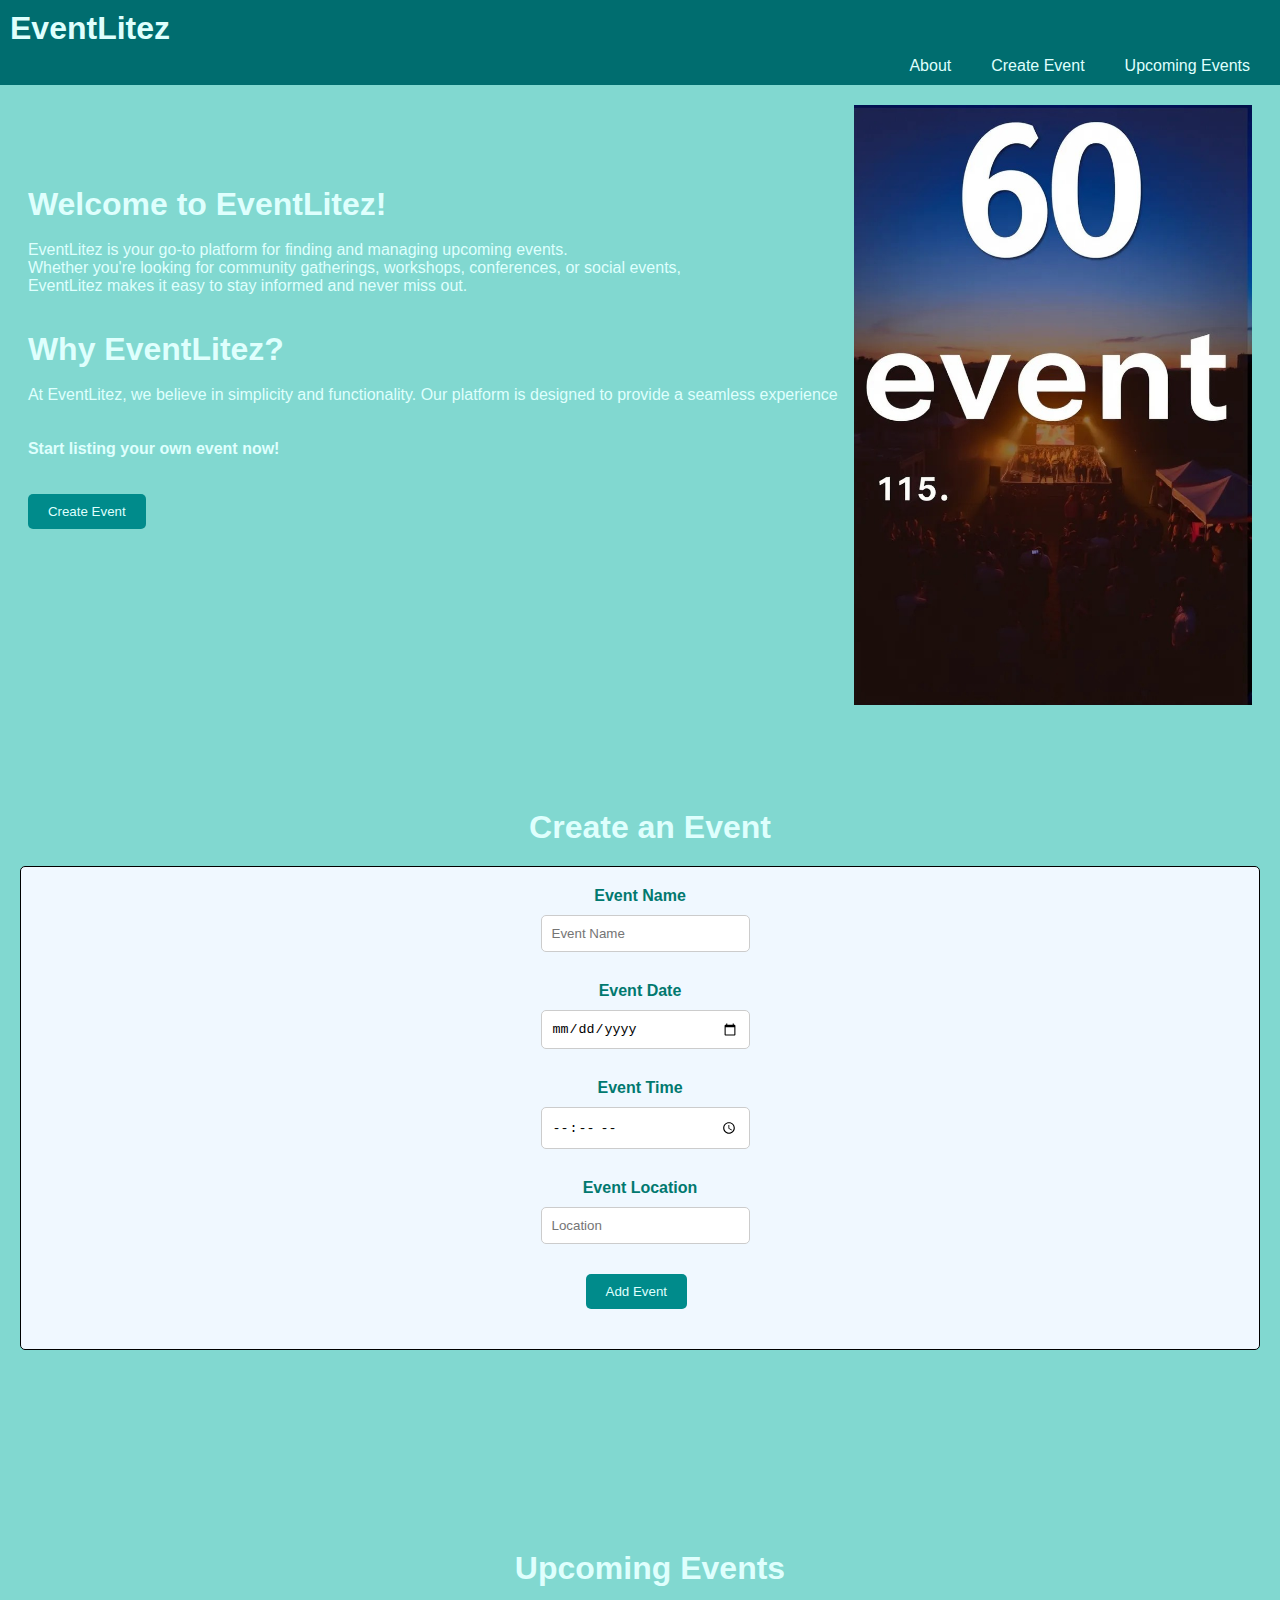
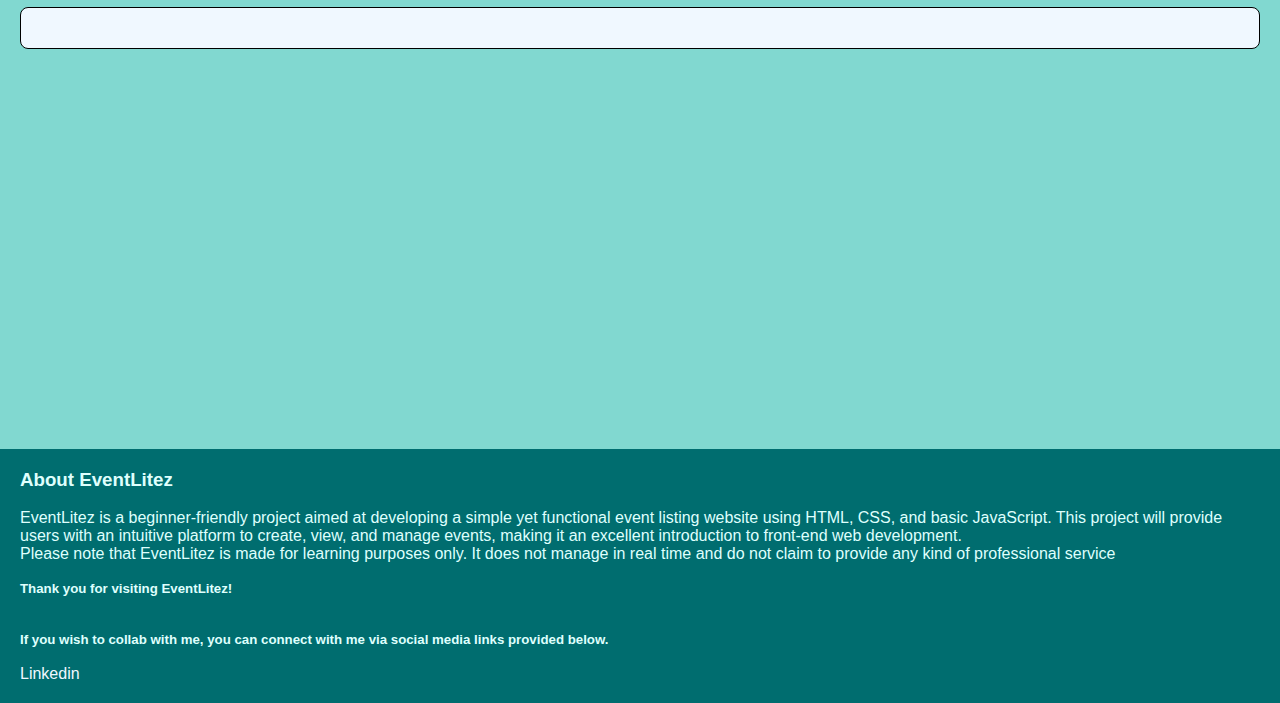
<file: EventLitez/index.html>
<!DOCTYPE html>
<html lang="en">

<head>
    <meta charset="UTF-8">
    <meta name="viewport" content="width=device-width, initial-scale=1.0">
    <title>EventLitez</title>
    <link rel="Website icon" href="assets/logo.jpg">
    <link rel="stylesheet" href="style.css">
</head>

<body>
    <header>
        <nav>
            <div class="left">
                <h1>EventLitez</h1>
            </div>
            <div class="right">
                <ul>
                    <li><a href="#about">About</a></li>
                    <li><a href="#create">Create Event</a></li>
                    <li><a href="#view">Upcoming Events</a></li>
                </ul>
            </div>
        </nav>
    </header>

    <div class="main">
        <div class="info">
            <h1>Welcome to EventLitez!</h1><br>
            <p>EventLitez is your go-to platform for finding and managing upcoming events. <br> Whether you're looking
                for community gatherings,
                workshops, conferences, or social events, <br> EventLitez makes it easy to stay informed and never miss
                out.</p> <br><br>

            <h1>Why EventLitez?</h1><br>
            <p>At EventLitez, we believe in simplicity and functionality. Our platform is designed to provide a seamless
                experience</p><br><br>

            <h4>Start listing your own event now!</h4><br><br> <a href="#create"><button class="create-button">Create
                    Event</button></a>
        </div>
        <div class="banner">
            <img src="assets/banner.png" alt="banner">
        </div>
    </div>

    <div id="create"></div>
    <h1 class="heading">Create an Event</h1>
    <div class="event-form">
        <form id="eventForm">
            <label>Event Name</label>
            <input type="text" id="eventName" placeholder="Event Name" required><br>
            <label>Event Date</label>
            <input type="date" id="eventDate" required><br>
            <label>Event Time</label>
            <input type="time" id="eventTime" required><br>
            <label>Event Location</label>
            <input type="text" id="eventLocation" placeholder="Location" required><br>
            <button type="submit">Add Event</button>
        </form>
    </div>

    <div id="view"></div>
    <h1 class="heading">Upcoming Events</h1>

    <div class="event-container">
        <ul id="eventList"></ul>
    </div>

    <div id="about"></div>
    <footer>
        <div class="container">
            <div class="idea">
                <h3>About EventLitez</h3><br>
                <p>
                    EventLitez is a beginner-friendly project aimed at developing a simple yet functional event listing
                    website using HTML, CSS,
                    and basic JavaScript. This project will provide users with an intuitive platform to create, view,
                    and manage events, making
                    it an excellent introduction to front-end web development.</p>
                <p>Please note that EventLitez is made for learning purposes only. It does not manage in real time and
                    do not claim to provide
                    any kind of professional service
                </p><br>
                <h5>Thank you for visiting EventLitez!</h5><br><br>
            </div>

            <div class="links">
                <h5>If you wish to collab with me, you can connect with me via social media links provided below.</h5>
                <br>
                <ul>
                    <a href="https://www.linkedin.com/in/anmollpandyaa">Linkedin</a>
                </ul>
            </div>
        </div>
    </footer>

    <script src="script.js"></script>
</body>

</html>
</file>
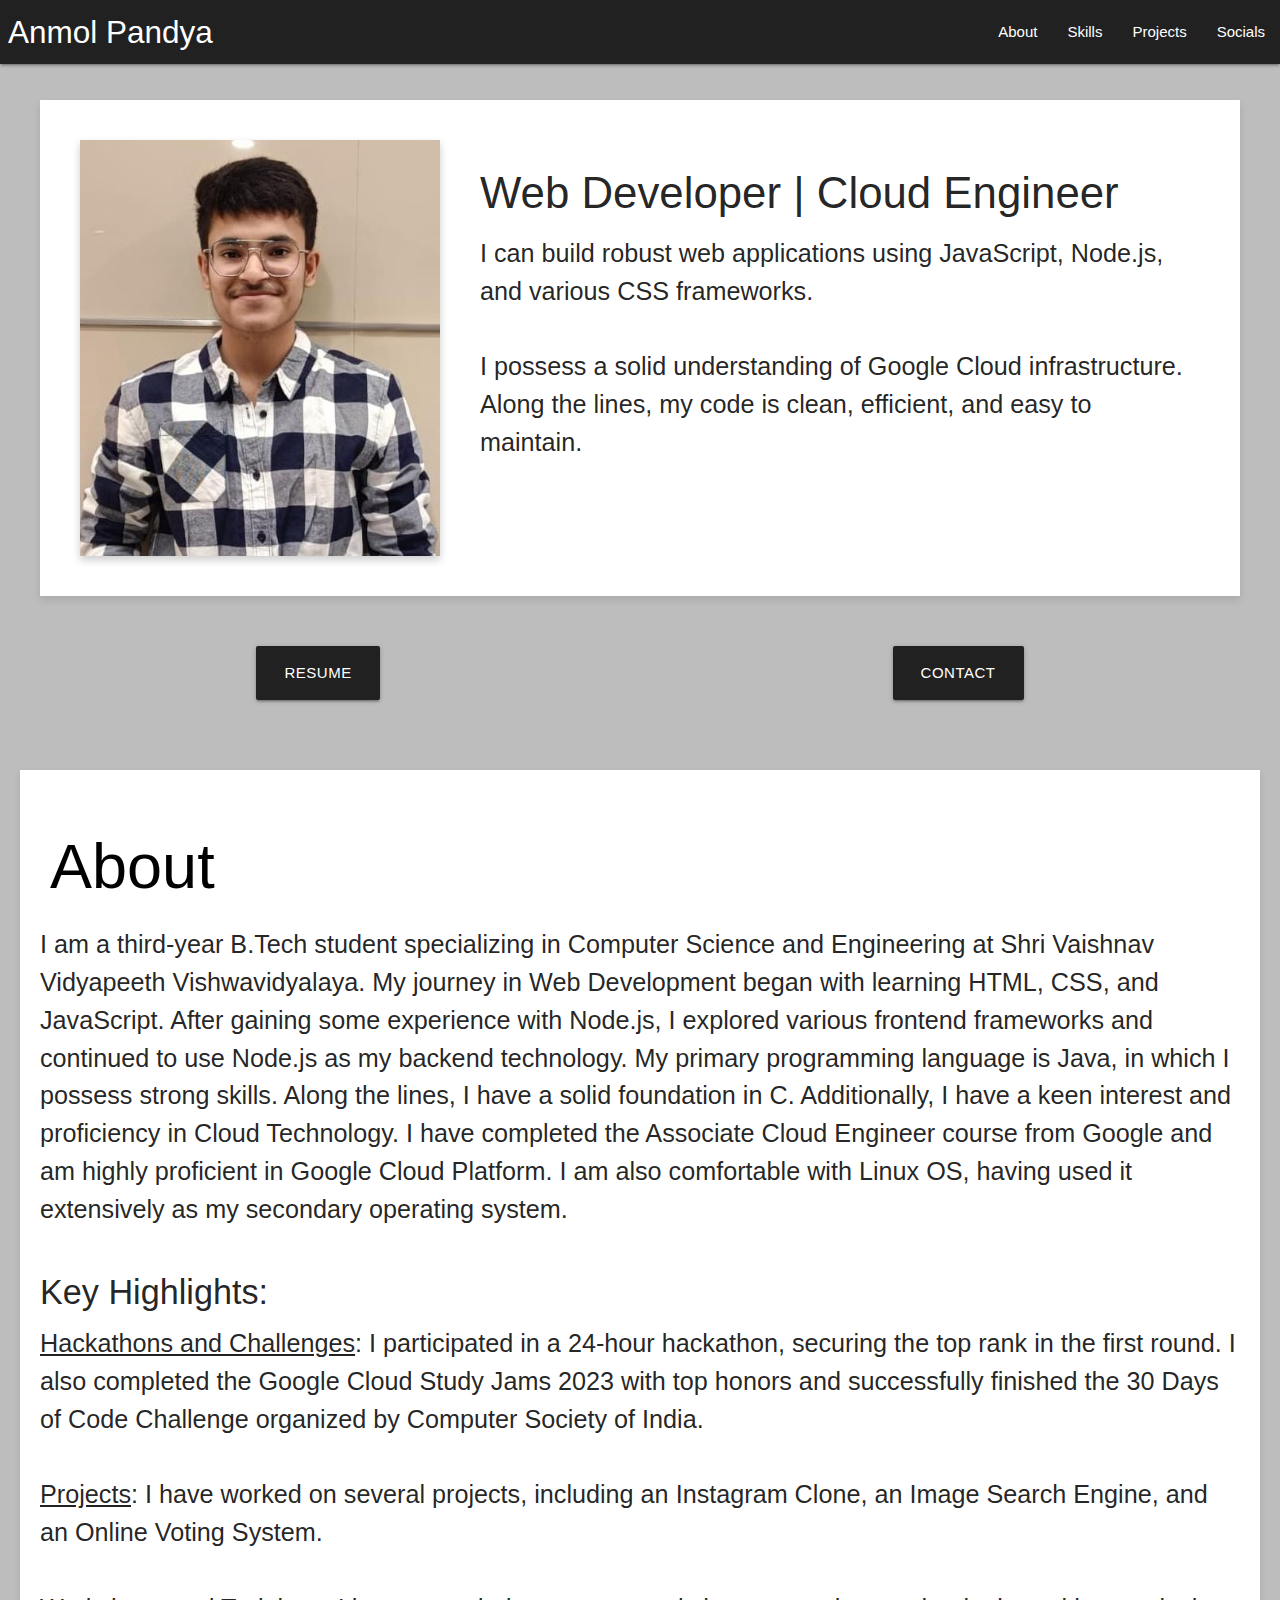
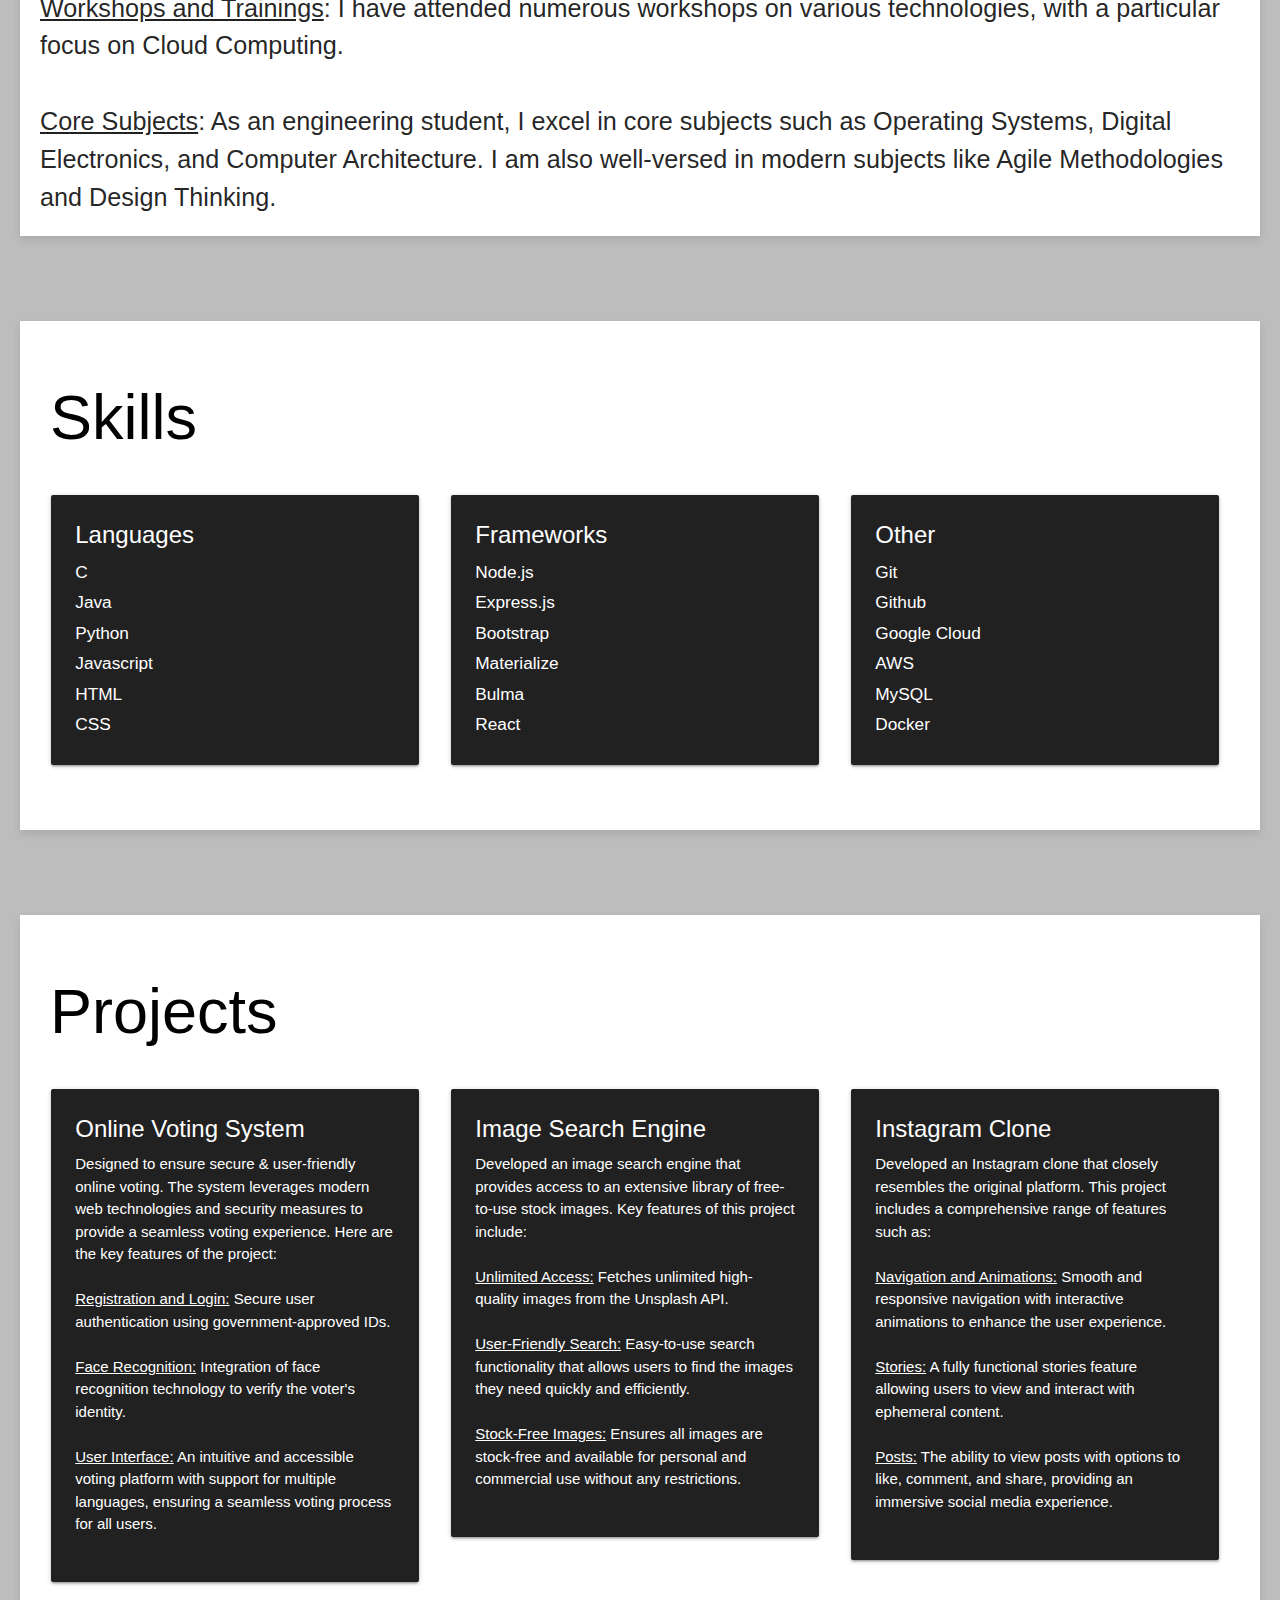
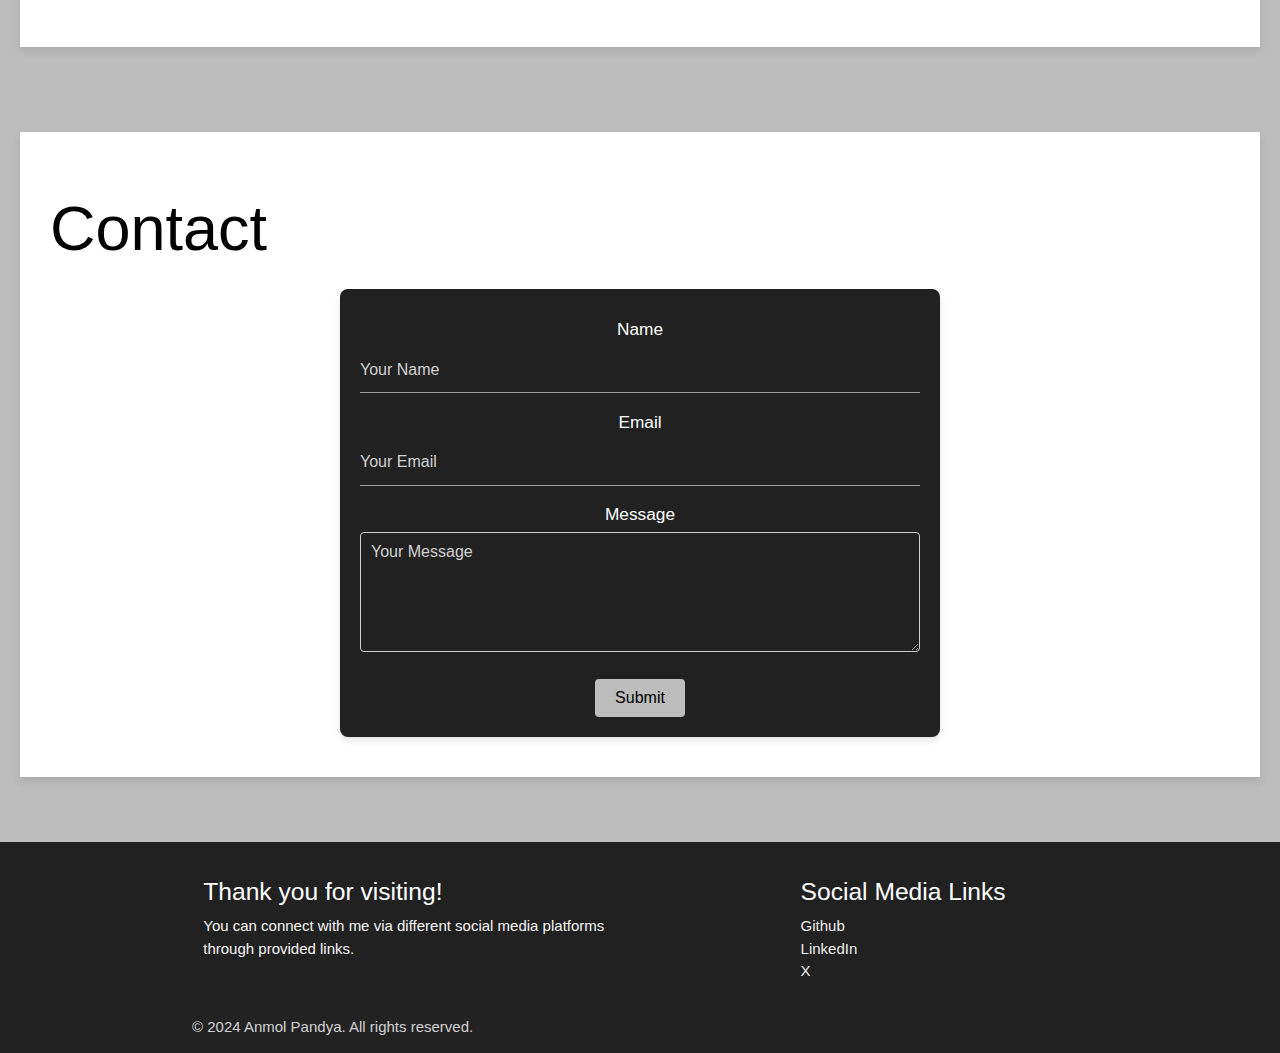
<file: Portfolio/index.html>
<!DOCTYPE html>
<html lang="en">

<head>
  <meta charset="UTF-8">
  <meta name="viewport" content="width=device-width, initial-scale=1.0">
  <link rel="Website Icon" type="jpg" href="assets/logo.png">
  <link rel="stylesheet" href="style.css">
  <link href="https://fonts.googleapis.com/icon?family=Material+Icons" rel="stylesheet">
  <link rel="stylesheet" href="https://cdnjs.cloudflare.com/ajax/libs/materialize/1.0.0/css/materialize.min.css">
  <link rel="stylesheet" href="https://cdnjs.cloudflare.com/ajax/libs/font-awesome/6.4.2/css/all.min.css"
    integrity="sha512-z3gLpd7yknf1YoNbCzqRKc4qyor8gaKU1qmn+CShxbuBusANI9QpRohGBreCFkKxLhei6S9CQXFEbbKuqLg0DA=="
    crossorigin="anonymous" referrerpolicy="no-referrer" />
  <title>Portfolio</title>
</head>

<body>

  <!--Navbar-->
  <nav>
    <div class="nav-wrapper grey darken-4">
      <a href="#!" class="brand-logo">Anmol Pandya</a>
      <a href="#" data-target="mobile-demo" class="sidenav-trigger"><i class="material-icons">menu</i></a>
      <ul class="right hide-on-med-and-down ">
        <li><a href="#about">About</a></li>
        <li><a href="#skills">Skills</a></li>
        <li><a href="#projects">Projects</a></li>
        <li><a href="#socials">Socials</a></li>
      </ul>
    </div>
  </nav>

  <ul class="sidenav" id="mobile-demo">
    <br><br><br>
    <li><a href="#about">About</a></li>
    <li><a href="#skills">Skills</a></li>
    <li><a href="#projects">Projects</a></li>
    <li><a href="#socials">Socials</a></li>
  </ul>

  <!--Home Page-->
  <div class="main-content">
    <div class="left-section">
      <img class="responsive-img" src="assets/picture.jpg">
    </div>
    <div class="right-section">
      <h3>Web Developer | Cloud Engineer</h3>
      <p class="flow-text">I can build robust web applications using JavaScript, Node.js, and various CSS
        frameworks.<br><br>
        I possess a solid understanding of Google Cloud infrastructure. Along the lines, my code is clean, efficient,
        and easy to maintain. </p><br>

    </div>
  </div>
  <div class="button-container">
    <a class="waves-effect waves-light btn-large grey darken-4" href="assets/Resume.docx" target="_blank">Resume</a>
    <a class="waves-effect waves-light btn-large grey darken-4" href="#contact">Contact</a>
  </div>

  <!--About Section-->
  <div id="about">
    <div class="about-container">
      <h1 class="heading">About</h1>
      <p class="flow-text">I am a third-year B.Tech student specializing in Computer Science and Engineering at Shri
        Vaishnav Vidyapeeth
        Vishwavidyalaya. My journey in Web Development began with learning HTML, CSS, and JavaScript. After gaining some
        experience with
        Node.js, I explored various frontend frameworks and continued to use Node.js as my backend technology.

        My primary programming language is Java, in which I possess strong skills. Along the lines, I have a solid
        foundation in C.
        Additionally, I have a keen interest and proficiency in Cloud Technology. I have completed the Associate Cloud
        Engineer course from
        Google and am
        highly proficient in Google Cloud Platform. I am also comfortable with Linux OS, having used it
        extensively as my secondary
        operating system.</p><br>

      <h4>Key Highlights:</h4>
      <p class="flow-text">

        <u>Hackathons and Challenges</u>: I participated in a 24-hour hackathon, securing the top rank in the first
        round. I also completed the Google Cloud Study Jams 2023 with top honors and successfully finished the 30 Days
        of Code Challenge
        organized by Computer Society of India. <br><br>

        <u>Projects</u>: I have worked on several projects, including an Instagram Clone, an Image Search Engine, and an
        Online Voting System. <br><br>

        <u>Workshops and Trainings</u>: I have attended numerous workshops on various technologies, with a particular
        focus on Cloud Computing. <br><br>

        <u>Core Subjects</u>: As an engineering student, I excel in core subjects such as Operating Systems, Digital
        Electronics, and Computer Architecture. I am also well-versed in modern subjects like Agile Methodologies and
        Design Thinking.
      </p>
    </div>
  </div>
  <br><br>

  <!--Skills section-->
  <div id="skills">
    <div class="about-container">
      <h1 class="heading">Skills</h1>
      <div class="card-container">
        <div class="row">
          <div class="col s12 m2 l3">
            <div class="card grey darken-4">
              <div class="card-content white-text">
                <span class="card-title">Languages</span>
                <ul>
                  <li>
                    <h6>C</h6>
                  </li>
                  <li>
                    <h6>Java</h6>
                  </li>
                  <li>
                    <h6>Python</h6>
                  </li>
                  <li>
                    <h6>Javascript</h6>
                  </li>
                  <li>
                    <h6>HTML</h6>
                  </li>
                  <li>
                    <h6>CSS</h6>
                  </li>
                </ul>
              </div>
            </div>
          </div>

          <div class="col s12 m2 l3">
            <div class="card grey darken-4">
              <div class="card-content white-text">
                <span class="card-title">Frameworks</span>
                <ul>
                  <li>
                    <h6>Node.js</h6>
                  </li>
                  <li>
                    <h6>Express.js</h6>
                  </li>
                  <li>
                    <h6>Bootstrap</h6>
                  </li>
                  <li>
                    <h6>Materialize</h6>
                  </li>
                  <li>
                    <h6>Bulma</h6>
                  </li>
                  <li>
                    <h6>React</h6>
                  </li>
                </ul>
              </div>
            </div>
          </div>

          <div class="col s12 m2 l3">
            <div class="card grey darken-4">
              <div class="card-content white-text">
                <span class="card-title">Other</span>
                <ul>
                  <li>
                    <h6>Git</h6>
                  </li>
                  <li>
                    <h6>Github</h6>
                  </li>
                  <li>
                    <h6>Google Cloud</h6>
                  </li>
                  <li>
                    <h6>AWS</h6>
                  </li>
                  <li>
                    <h6>MySQL</h6>
                  </li>
                  <li>
                    <h6>Docker</h6>
                  </li>
                </ul>
              </div>
            </div>
          </div>
        </div>
      </div>
    </div>
    <br><br>

    <!--Projects section-->
    <div id="projects"></div>
    <div class="about-container">
      <h1 class="heading">Projects</h1>
      <div class="card-container">
        <div class="row">
          <div class="col s12 m2 l3">
            <div class="card grey darken-4">
              <div class="card-content white-text">
                <span class="card-title">Online Voting System</span>
                <p>Designed to ensure secure & user-friendly online voting. The system leverages modern web technologies
                  and security measures to provide a seamless voting experience. Here are the key features of the
                  project:
                </p><br>
                <ul>
                  <li><u>Registration and Login:</u> Secure user authentication using government-approved IDs.
                  </li><br>
                  <li><u>Face Recognition:</u> Integration of face recognition technology to verify the voter's
                    identity.
                  </li><br>
                  <li><u>User Interface:</u> An intuitive and accessible voting platform with support for multiple
                    languages, ensuring a seamless voting process for all users.
                  </li><br>
                </ul>
              </div>
            </div>
          </div>

          <div class="col s12 m2 l3">
            <div class="card grey darken-4">
              <div class="card-content white-text">
                <span class="card-title">Image Search Engine</span>
                <p>Developed an image search engine that provides access to an extensive library of free-to-use stock
                  images. Key features of this project include:</p><br>
                <ul>
                  <li><u>Unlimited Access:</u> Fetches unlimited high-quality images from the Unsplash API.
                  </li><br>
                  <li><u>User-Friendly Search:</u> Easy-to-use search functionality that allows users to find the images
                    they need quickly and efficiently.
                  </li><br>
                  <li><u>Stock-Free Images:</u> Ensures all images are stock-free and available for personal and
                    commercial use without any restrictions.
                  </li><br>
                </ul>
              </div>
            </div>
          </div>

          <div class="col s12 m2 l3">
            <div class="card grey darken-4">
              <div class="card-content white-text">
                <span class="card-title">Instagram Clone</span>
                <p>Developed an Instagram clone that closely resembles the original platform. This project includes a
                  comprehensive range of features such as:</p><br>
                <ul>
                  <li><u>Navigation and Animations:</u> Smooth and responsive navigation with interactive animations to
                    enhance the user experience.
                  </li><br>
                  <li><u>Stories:</u> A fully functional stories feature allowing users to view and interact with
                    ephemeral content.
                  </li><br>
                  <li><u>Posts:</u> The ability to view posts with options to like, comment, and share, providing an
                    immersive social media experience.
                  </li><br>
                </ul>
              </div>
            </div>
          </div>
        </div>
      </div>
    </div>
    <br><br>

    <!--Contact section-->
    <div id="contact"></div>
    <div class="about-container">
      <h1 class="heading">Contact</h1>
      <div class="form-container">
        <form action="https://api.web3forms.com/submit" method="POST">
          <input type="hidden" name="access_key" value="7f54e357-c085-42b5-89bd-0d546227440b">
          <label for="name">
            <h6>Name</h6>
          </label>
          <input type="text" id="name-input" name="name" placeholder="Your Name" required>
          <label for="email">
            <h6>Email</h6>
          </label>
          <input type="email" id="email-input" name="email" placeholder="Your Email" required>
          <label for="msg">
            <h6>Message</h6>
          </label>
          <textarea id="message-textarea" name="message" placeholder="Your Message" required></textarea>
          <button type="submit" id="submit-button">Submit</button>
        </form>
      </div>
    </div>
    <br><br>

    <!--Footer-->
    <div id="socials"></div>
    <footer class="page-footer grey darken-4">
      <div class="container">
        <div class="row">
          <div class="col l6 s12">
            <h5 class="white-text">Thank you for visiting!</h5>
            <p class="grey-text text-lighten-4">You can connect with me via different social media platforms through
              provided links.</p>
          </div>
          <div class="col l4 offset-l2 s12">
            <h5 class="white-text">Social Media Links</h5>
            <ul>
              <li><a class="grey-text text-lighten-3" href="https://github.com/anmollpandyaa">Github</a></li>
              <li><a class="grey-text text-lighten-3" href="https://www.linkedin.com/in/anmollpandyaa">LinkedIn</a></li>
              <li><a class="grey-text text-lighten-3"
                  href="https://x.com/anmollpandyaa?t=EnnXYB8ilYQ5vm1iGd1tEw&s=08">X</a></li>
            </ul>
          </div>
        </div>
      </div>
      <div class="footer-copyright">
        <div class="container">
          © 2024 Anmol Pandya. All rights reserved.
        </div>
      </div>
    </footer>
    <script src="script.js"></script>
    <script src="https://cdnjs.cloudflare.com/ajax/libs/materialize/1.0.0/js/materialize.min.js"></script>
    <script src="https://cdnjs.cloudflare.com/ajax/libs/materialize/1.0.0/js/materialize.min.js"></script>
</body>

</html>
</file>
<file: EventLitez/style.css>
* {
    margin: 0px;
    padding: 0px;
}

body {
    font-family: Verdana, Geneva, Tahoma, sans-serif;
    background-color: #81D8D0;
    color: #DFFFFD;
}

html {
    scroll-behavior: smooth;
}

header {
    background-color: #006D6F;
    padding: 10px 0;
}

header h1 {
    color: #DFFFFD;
    padding-left: 10px;
    padding-bottom: 10px;
    font-size: xx-large;
    font-family: 'Lucida Sans', 'Lucida Sans Regular', 'Lucida Grande', 'Lucida Sans Unicode', Geneva, Verdana, sans-serif;
}

nav ul {
    display: flex;
    justify-content: flex-end;
    align-items: flex-end;
    margin: 0;
    padding: 0;
    padding-right: 10px;
}

nav ul li {
    list-style: none;
    margin: 0 20px;
}

nav ul li a {
    text-decoration: none;
    color: #DFFFFD;
}

nav ul li a:hover {
    color: gray;
}

h1,
h2 {
    color: #DFFFFD;
}

.heading {
    margin-left: 20px;
    margin-top: 20px;
    text-align: center;
}

.create-button {
    background-color: #008B8B;
    color: #DFFFFD;
    margin: 0px;
    font-family: Verdana, Geneva, Tahoma, sans-serif;
    margin-bottom: 100px;
}

.event-form {
    margin: 20px;
    padding: 20px;
    display: flex;
    align-items: center;
    justify-content: center;
    border: 1px solid black;
    border-radius: 5px;
    margin-bottom: 200px;
    background-color: aliceblue;
}

.event-container {
    margin: 20px;
    padding: 20px;
    display: flex;
    align-items: center;
    justify-content: center;
    border: 1px solid black;
    border-radius: 8px;
    margin-bottom: 400px;
    background-color: aliceblue;
    color: #01796F;
}

input,
select {
    width: 100%;
    padding: 8px;
    box-sizing: border-box;
    margin-top: 5px;
    border: 1px solid #ccc;
    border-radius: 4px;
    margin-bottom: 20px;
}

label {
    display: block;
    font-weight: bold;
    margin-bottom: 5px;
    text-align: center;
    color: #01796F;
}

form {
    margin-bottom: 20px;
}

input {
    padding: 10px;
    margin: 5px;
    border: 1px solid #ccc;
    border-radius: 5px;
    margin-bottom: 30px;
}

button {
    padding: 10px 20px;
    background-color: #008B8B;
    color: #DFFFFD;
    border: none;
    border-radius: 5px;
    margin-left: 50px;
    cursor: pointer;
    font-family: Verdana, Geneva, Tahoma, sans-serif;
}

button:hover {
    background-color: #3AB09E;
}

.main {
    padding: 20;
    margin: 20px;
    display: flex;
    justify-content: space-around;
    align-items: center;
    margin-bottom: 100px;
}

img {
    max-width: 600px;
    height: 600px;
}

footer {
    display: flex;
    justify-content: space-around;
    padding: 20px;
    background-color: #006D6F;
    color: #DFFFFD;
    bottom: 0;
    max-width: 100%;
}

footer .links ul a {
    text-decoration: none;
    color: aliceblue;
}

footer .container {
    display: flex;
    justify-content: space-between;
    flex-wrap: wrap;
}

@media only screen and (max-width: 768px) {
    .main {
        flex-direction: column;
        justify-content: space-around;
        align-items: center;
    }

    .info,
    .banner {
        margin: 10px 0;
    }
}
</file>
<file: Portfolio/style.css>
* {
    padding: 0%;
    margin: 0%;
    box-sizing: border-box;
    font-family: 'Arial', sans-serif;
}

nav a.brand-logo {
    margin-left: 8px;
}

body {
    font-family: Arial, sans-serif;
    margin: 0;
    padding: 0;
    background-color: #bdbdbd;

}

nav {
    margin-bottom: 20px;
    position: fixed;
    top: 0;
    left: 0;
    animation: slideDown 1s ease-in-out;
    z-index: 1000;
}

.main-content {
    display: flex;
    justify-content: center;
    align-items: flex-start;
    max-width: 1200px;
    width: 100%;
    margin: 0 auto;
    margin-top: 100px;
    margin-bottom: 50px;
    padding: 20px;
    background-color: #fff;
    box-shadow: 0 4px 8px rgba(0, 0, 0, 0.1);
    animation: fadeIn 3s forwards;
    transition-delay: 1s;

}

.left-section,
.right-section {
    padding: 20px;
}

.left-section {
    flex: 1;
    display: flex;
    justify-content: center;
    align-items: center;
}

.left-section img {
    width: 100%;
    height: auto;
    max-width: 300px;
    box-shadow: 0 4px 8px rgba(0, 0, 0, 0.2);
    object-fit: cover;
}

.right-section {
    flex: 2;
}

.right-section h1 {
    margin-top: 0;
}

.about-container {
    background-color: #fff;
    margin: 20px;
    padding: 10px;
    box-shadow: 0 4px 8px rgba(0, 0, 0, 0.1);

}

.button-container {
    display: flex;
    justify-content: space-around;
    padding-bottom: 50px;
}

.heading {
    color: #000;
    padding-left: 10px;
}

.card-container .row {
    display: flex;
    justify-content: space-between;
    flex-wrap: wrap;
}

.card-container .col {
    flex: 1;
    margin: 10px;
}

.card {
    margin: 10px;
}

.card-container .card {
    transition: transform 0.3s ease, box-shadow 0.3s ease;
}

.card-container .card:hover {
    transform: translateY(-10px);
    box-shadow: 0 20px 30px rgba(0, 0, 0, 0.2);
    background-color: #01574d;
}

.card-container .card-content h6 {
    transition: color 0.3s ease;
}

.card-container .card:hover .card-content h6 {
    color: #9ccdc9;
}

.card-container .card {
    transition: transform 0.3s ease, box-shadow 0.3s ease;
}

.card-container .card:hover {
    transform: translateY(-10px);
    box-shadow: 0 10px 20px rgba(0, 0, 0, 0.2);
    background-color: #00796b;
}

.about-container {
    padding: 20px;
}

.row {
    margin-bottom: 20px;
}

.form-container {
    width: 90%;
    max-width: 600px;
    margin: 20px auto;
    background-color: #212121;
    padding: 20px;
    border-radius: 8px;
    box-shadow: 0 4px 6px rgba(0, 0, 0, 0.1);
    text-align: center;
}

.form-container label {
    display: block;
    margin-bottom: 8px;
    color: #fff;
    text-align: center;

}

.form-container input[type="text"],
.form-container input[type="textarea"],
.form-container input[type="email"],
.form-container textarea {
    width: 100%;
    padding: 10px;
    margin-bottom: 20px;
    border: 1px solid #ccc;
    border-radius: 4px;
    font-size: 16px;
    transition: border-color 0.3s;
}

.form-container input[type="text"]:focus,
.form-container input[type="textarea"]:focus,
.form-container input[type="email"]:focus,
.form-container textarea:focus {
    border-color: #fff;
    color: #fff;
    outline: none;
}

.form-container textarea {
    resize: vertical;
    min-height: 120px;
}

#submit-button {
    background-color: #bdbdbd;
    color: #000;
    border: none;
    padding: 10px 20px;
    border-radius: 4px;
    cursor: pointer;
    font-size: 16px;
    transition: background-color 0.3s;
}

#submit-button:hover {
    color: #fff;
    background-color: #212121;
}

@media (max-width: 768px) {
    .main-content {
        flex-direction: column;
        box-shadow: none;
    }

    .left-section img {
        max-width: 100%;
        height: auto;
    }
}

@media (max-width: 600px) {
    .form-container {
        padding: 15px;
    }

    #submit-button {
        width: 100%;
    }
}

@keyframes fadeIn {
    from {
        opacity: 0;
    }

    to {
        opacity: 1;
    }
}

@keyframes slideIn {
    from {
        transform: translateY(20px);
        opacity: 0;
    }

    to {
        transform: translateY(0);
        opacity: 1;
    }
}

@keyframes slideDown {
    from {
        transform: translateY(-100%);
    }

    to {
        transform: translateY(0);
    }
}

@keyframes fadeInUp {
    from {
        transform: translateY(20px);
        opacity: 0;
    }

    to {
        transform: translateY(0);
        opacity: 1;
    }
}
</file>
